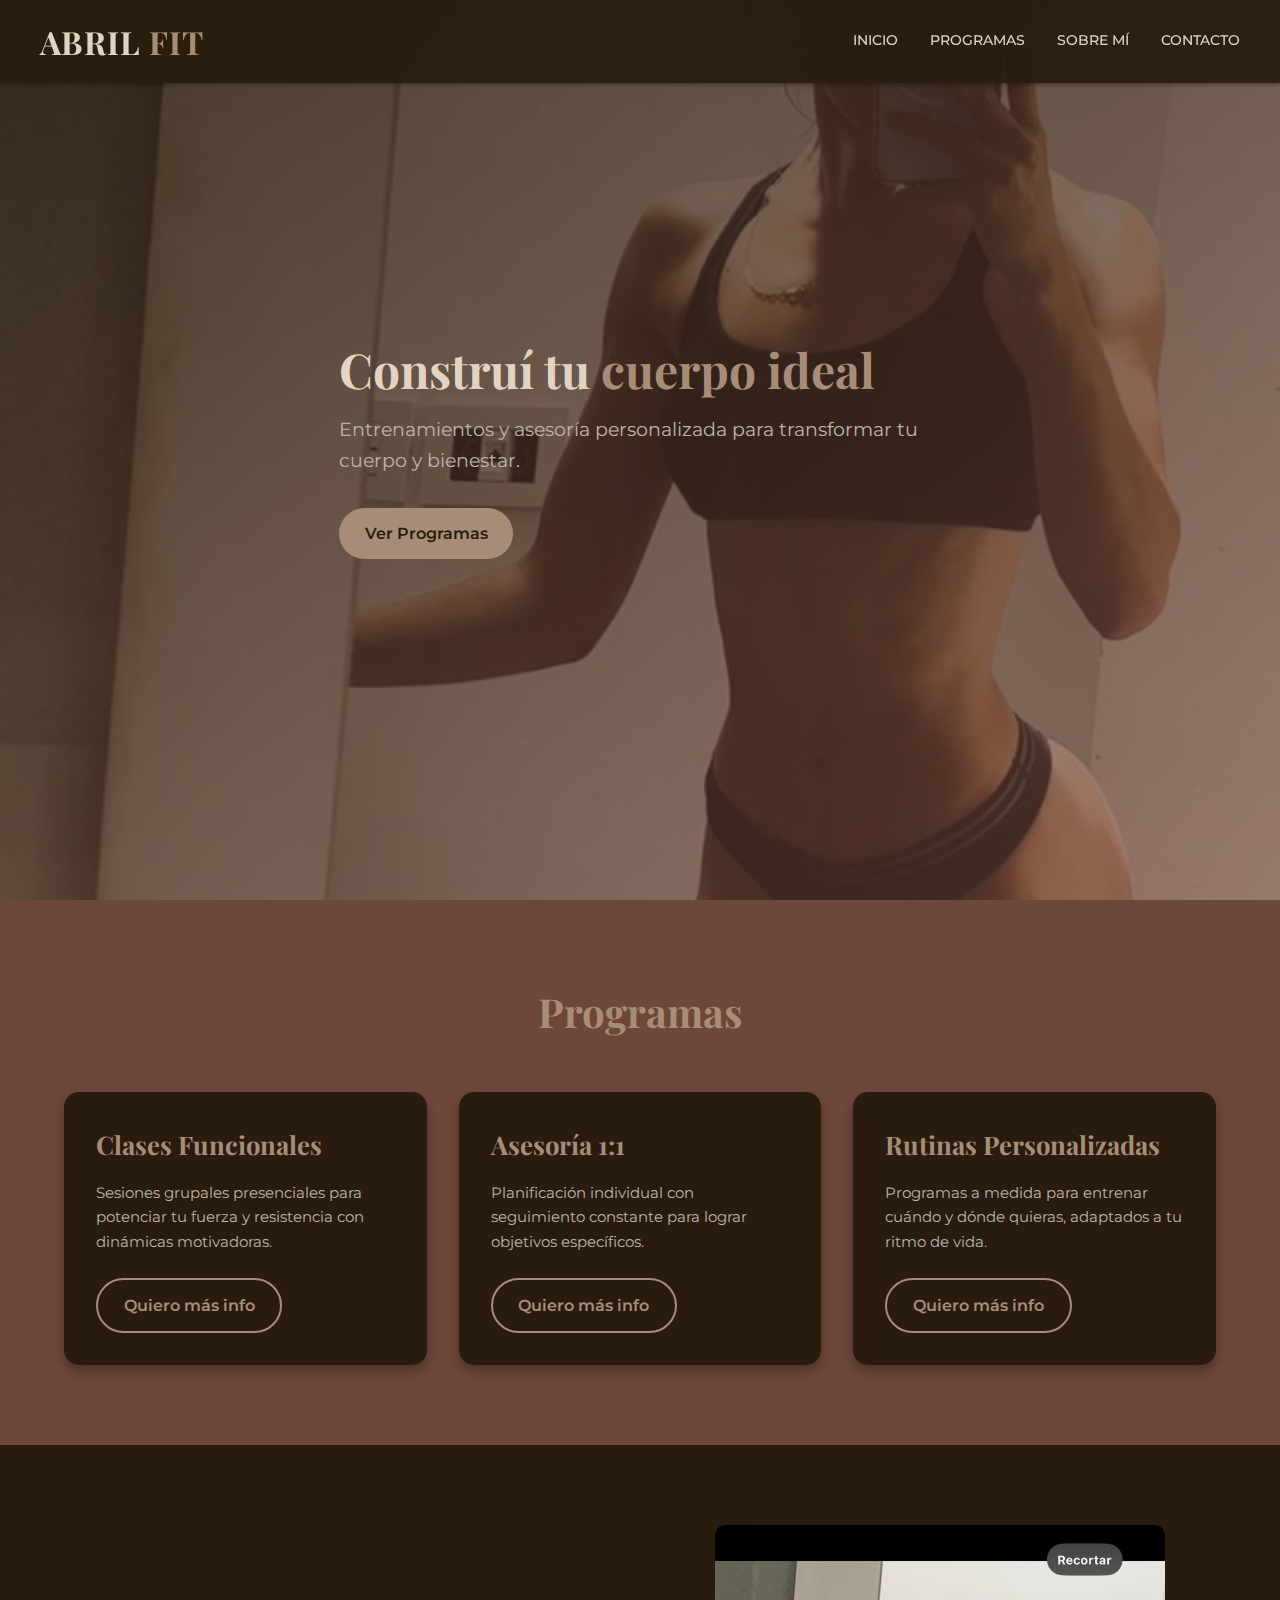
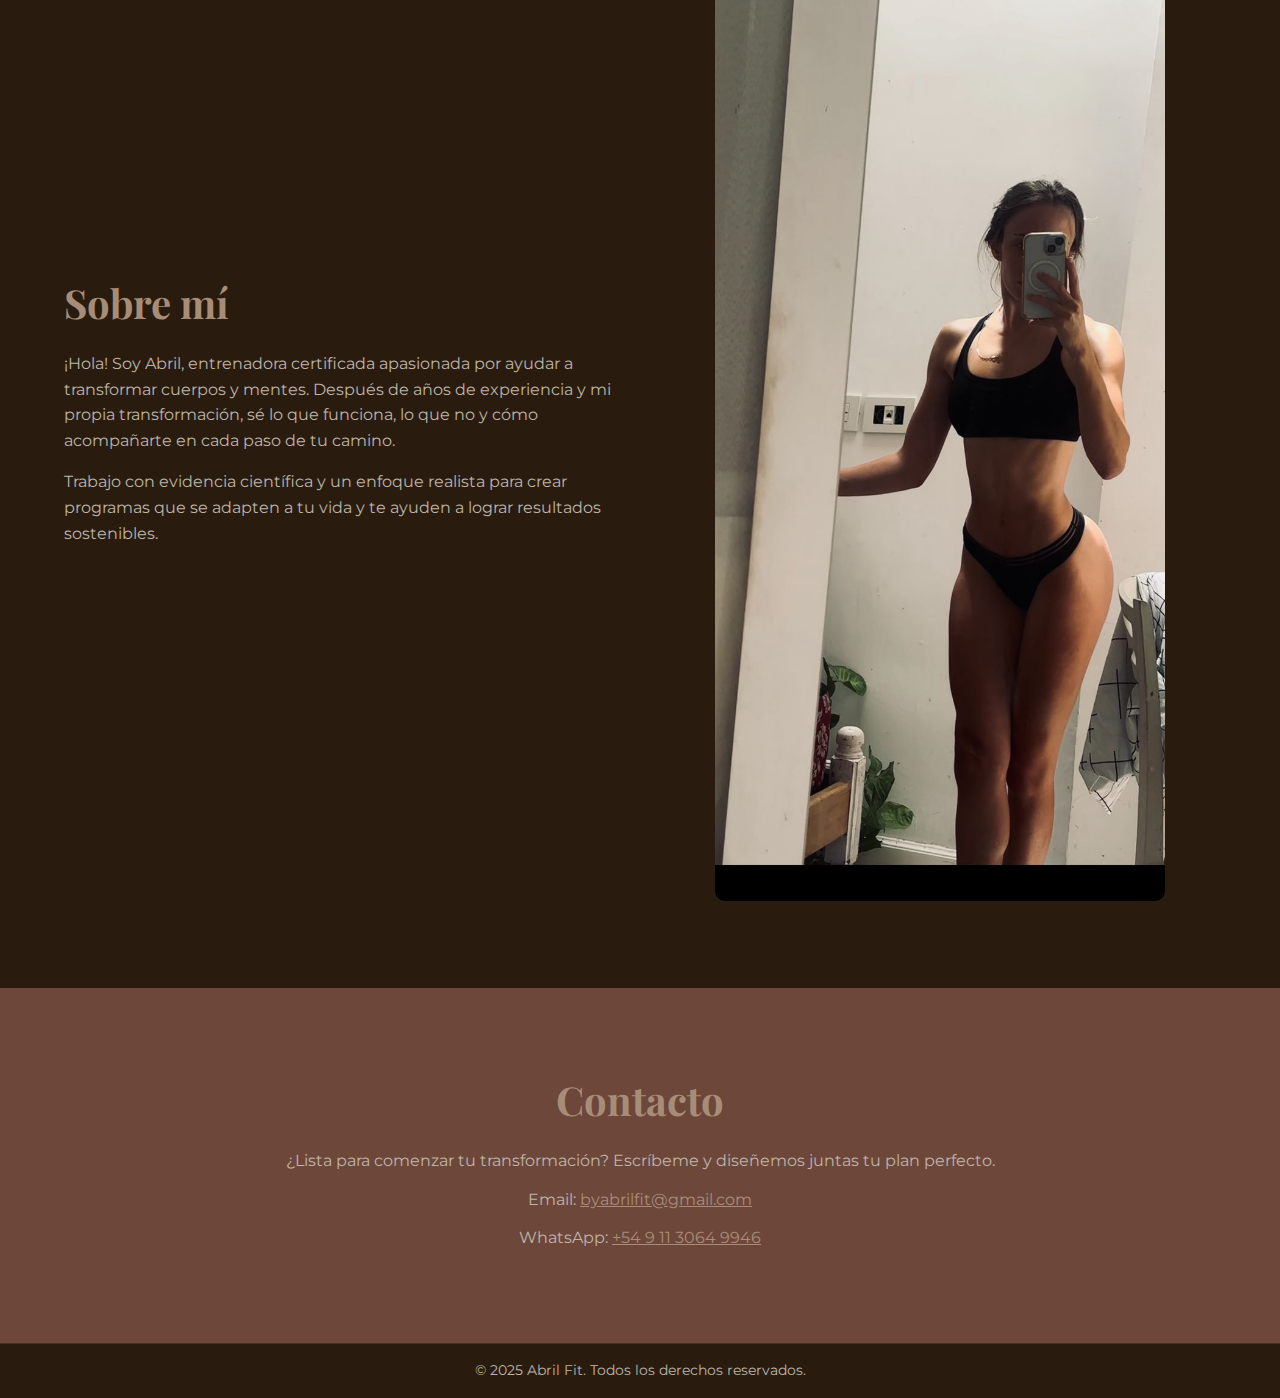
<file: v2/index.html>
<!DOCTYPE html>
<html lang="es">
<head>
  <meta charset="UTF-8">
  <meta name="viewport" content="width=device-width, initial-scale=1.0">
  <title>Abril Fit | Transformación Personal</title>
  <!-- Fuentes Google -->
  <link rel="preconnect" href="https://fonts.gstatic.com" crossorigin>
  <link href="https://fonts.googleapis.com/css2?family=Montserrat:wght@400;500;700&family=Playfair+Display:wght@600;700&display=swap" rel="stylesheet">
  <!-- Estilos personalizados -->
  <link rel="stylesheet" href="styles.css">
</head>
<body>
  <!-- Barra de navegación -->
  <header class="navbar">
    <div class="container nav-inner">
      <div class="logo">ABRIL <span>FIT</span></div>
      <button class="hamburger" aria-label="Toggle navigation">
        <span></span>
        <span></span>
        <span></span>
      </button>
      <nav class="nav-links">
        <a href="#inicio">Inicio</a>
        <a href="#programas">Programas</a>
        <a href="#sobremi">Sobre mí</a>
        <a href="#contacto">Contacto</a>
      </nav>
    </div>
  </header>

  <!-- Sección principal / héroe -->
  <section id="inicio" class="hero-section">
    <div class="hero-overlay"></div>
    <div class="hero-content container">
      <h1>Construí tu <span>cuerpo ideal</span></h1>
      <p>Entrenamientos y asesoría personalizada para transformar tu cuerpo y bienestar.</p>
      <a href="#programas" class="btn-primary">Ver Programas</a>
    </div>
  </section>

  <!-- Sección de programas -->
  <section id="programas" class="programas-section">
    <div class="container">
      <h2>Programas</h2>
      <div class="cards">
        <div class="card">
          <h3>Clases Funcionales</h3>
          <p>Sesiones grupales presenciales para potenciar tu fuerza y resistencia con dinámicas motivadoras.</p>
          <a href="#contacto" class="btn-secondary">Quiero más info</a>
        </div>
        <div class="card">
          <h3>Asesoría 1:1</h3>
          <p>Planificación individual con seguimiento constante para lograr objetivos específicos.</p>
          <a href="#contacto" class="btn-secondary">Quiero más info</a>
        </div>
        <div class="card">
          <h3>Rutinas Personalizadas</h3>
          <p>Programas a medida para entrenar cuándo y dónde quieras, adaptados a tu ritmo de vida.</p>
          <a href="#contacto" class="btn-secondary">Quiero más info</a>
        </div>
      </div>
    </div>
  </section>

  <!-- Sección Sobre mí -->
  <section id="sobremi" class="sobremi-section">
    <div class="container sobremi-inner">
      <div class="sobremi-text">
        <h2>Sobre mí</h2>
        <p>¡Hola! Soy Abril, entrenadora certificada apasionada por ayudar a transformar cuerpos y mentes. Después de años de experiencia y mi propia transformación, sé lo que funciona, lo que no y cómo acompañarte en cada paso de tu camino.</p>
        <p>Trabajo con evidencia científica y un enfoque realista para crear programas que se adapten a tu vida y te ayuden a lograr resultados sostenibles.</p>
      </div>
      <div class="sobremi-photo">
        <img src="hero.jpg" alt="Abril Fit" />
      </div>
    </div>
  </section>

  <!-- Sección de contacto -->
  <section id="contacto" class="contacto-section">
    <div class="container contacto-inner">
      <h2>Contacto</h2>
      <p>¿Lista para comenzar tu transformación? Escríbeme y diseñemos juntas tu plan perfecto.</p>
      <p>Email: <a href="mailto:byabrilfit@gmail.com">byabrilfit@gmail.com</a></p>
      <p>WhatsApp: <a href="https://wa.me/5491130649946" target="_blank">+54 9 11 3064 9946</a></p>
    </div>
  </section>

  <!-- Pie de página -->
  <footer class="footer">
    <div class="container">
      <p>&copy; 2025 Abril Fit. Todos los derechos reservados.</p>
    </div>
  </footer>

  <!-- Scripts -->
  <script src="script.js"></script>
</body>
</html>
</file>
<file: v2/styles.css>
/*
 * Estilos para la nueva versión de Abril Fit.
 * Inspirados en los ejemplos proporcionados, con un enfoque minimalista y
 * elegante usando una paleta cálida de marrones y cremas.
 */

:root {
  --dark: #291C0E;       /* Fondo principal oscuro */
  --brown: #6E473B;      /* Secciones y sombras */
  --tan: #A78D78;        /* Acento principal */
  --light: #BEB5A9;      /* Texto secundario */
  --cream: #E1D4C2;      /* Texto principal */
}

* {
  margin: 0;
  padding: 0;
  box-sizing: border-box;
}

body {
  font-family: 'Montserrat', sans-serif;
  background-color: var(--dark);
  color: var(--cream);
  line-height: 1.6;
}

a {
  color: inherit;
  text-decoration: none;
}

.container {
  width: 100%;
  max-width: 1200px;
  margin: 0 auto;
  padding: 0 1.5rem;
}

/* Navegación */
.navbar {
  position: fixed;
  top: 0;
  left: 0;
  width: 100%;
  background: rgba(41, 28, 14, 0.95);
  z-index: 50;
  box-shadow: 0 2px 4px rgba(0, 0, 0, 0.3);
}
.nav-inner {
  display: flex;
  align-items: center;
  justify-content: space-between;
  padding: 1rem 0;
}
.logo {
  font-family: 'Playfair Display', serif;
  font-weight: 700;
  font-size: 2rem;
  letter-spacing: 1px;
  color: var(--cream);
}
.logo span {
  color: var(--tan);
}
.nav-links {
  display: flex;
  gap: 2rem;
}
.nav-links a {
  text-transform: uppercase;
  font-size: 0.9rem;
  font-weight: 500;
  position: relative;
  padding-bottom: 2px;
  transition: color 0.3s ease;
}
.nav-links a:hover {
  color: var(--tan);
}

/* Botón hamburguesa para móviles */
.hamburger {
  display: none;
  flex-direction: column;
  gap: 6px;
  cursor: pointer;
  border: none;
  background: none;
}
.hamburger span {
  width: 25px;
  height: 3px;
  background: var(--cream);
  border-radius: 2px;
}

/* Navegación responsiva */
@media (max-width: 768px) {
  .nav-links {
    position: absolute;
    top: 100%;
    left: 0;
    right: 0;
    background: rgba(41, 28, 14, 0.95);
    flex-direction: column;
    align-items: center;
    max-height: 0;
    overflow: hidden;
    transition: max-height 0.4s ease;
  }
  .nav-links.open {
    max-height: 300px;
  }
  .nav-links a {
    padding: 0.8rem 0;
  }
  .hamburger {
    display: flex;
  }
}

/* Sección héroe */
.hero-section {
  position: relative;
  height: 100vh;
  background-image: url('hero.jpg');
  background-size: cover;
  background-position: center;
  display: flex;
  align-items: center;
  color: var(--cream);
}
.hero-overlay {
  position: absolute;
  inset: 0;
  background: linear-gradient(to bottom right, rgba(41, 28, 14, 0.8), rgba(110, 71, 59, 0.6));
}
.hero-content {
  position: relative;
  max-width: 650px;
  z-index: 1;
}
.hero-content h1 {
  font-family: 'Playfair Display', serif;
  font-size: 3rem;
  line-height: 1.2;
  margin-bottom: 1rem;
}
.hero-content h1 span {
  color: var(--tan);
}
.hero-content p {
  font-size: 1.2rem;
  margin-bottom: 2rem;
  color: var(--light);
}
.btn-primary,
.btn-secondary {
  display: inline-block;
  padding: 0.8rem 1.6rem;
  border-radius: 30px;
  font-weight: 600;
  transition: background-color 0.3s ease, color 0.3s ease;
}
.btn-primary {
  background: var(--tan);
  color: var(--dark);
}
.btn-primary:hover {
  background: var(--cream);
  color: var(--dark);
}
.btn-secondary {
  background: transparent;
  border: 2px solid var(--tan);
  color: var(--tan);
}
.btn-secondary:hover {
  background: var(--tan);
  color: var(--dark);
}

/* Sección programas */
.programas-section {
  padding: 5rem 0;
  background: var(--brown);
}
.programas-section h2 {
  text-align: center;
  font-family: 'Playfair Display', serif;
  font-size: 2.5rem;
  margin-bottom: 3rem;
  color: var(--tan);
}
.cards {
  display: grid;
  grid-template-columns: repeat(auto-fit, minmax(250px, 1fr));
  gap: 2rem;
}
.card {
  background: var(--dark);
  border-radius: 15px;
  padding: 2rem;
  box-shadow: 0 6px 12px rgba(0, 0, 0, 0.3);
  transition: transform 0.3s ease, background 0.3s ease;
}
.card h3 {
  font-family: 'Playfair Display', serif;
  font-size: 1.6rem;
  margin-bottom: 1rem;
  color: var(--tan);
}
.card p {
  font-size: 0.95rem;
  color: var(--light);
  margin-bottom: 1.5rem;
}
.card:hover {
  transform: translateY(-5px);
  background: var(--brown);
}

/* Sobre mí */
.sobremi-section {
  padding: 5rem 0;
  background: var(--dark);
}
.sobremi-inner {
  display: flex;
  gap: 3rem;
  align-items: center;
  flex-wrap: wrap;
}
.sobremi-text {
  flex: 1;
}
.sobremi-text h2 {
  font-family: 'Playfair Display', serif;
  font-size: 2.5rem;
  margin-bottom: 1rem;
  color: var(--tan);
}
.sobremi-text p {
  margin-bottom: 1rem;
  color: var(--light);
}
.sobremi-photo {
  flex: 1;
  text-align: center;
}
.sobremi-photo img {
  width: 100%;
  max-width: 450px;
  border-radius: 10px;
}

/* Contacto */
.contacto-section {
  padding: 5rem 0;
  background: var(--brown);
  text-align: center;
}
.contacto-section h2 {
  font-family: 'Playfair Display', serif;
  font-size: 2.5rem;
  margin-bottom: 1rem;
  color: var(--tan);
}
.contacto-section p {
  margin-bottom: 0.8rem;
  color: var(--light);
  font-size: 1rem;
}
.contacto-section a {
  color: var(--tan);
  text-decoration: underline;
}
.contacto-section a:hover {
  color: var(--cream);
}

/* Pie de página */
.footer {
  background: var(--dark);
  text-align: center;
  padding: 1rem 0;
  font-size: 0.85rem;
  color: var(--light);
  border-top: 1px solid rgba(255, 255, 255, 0.1);
}
</file>
